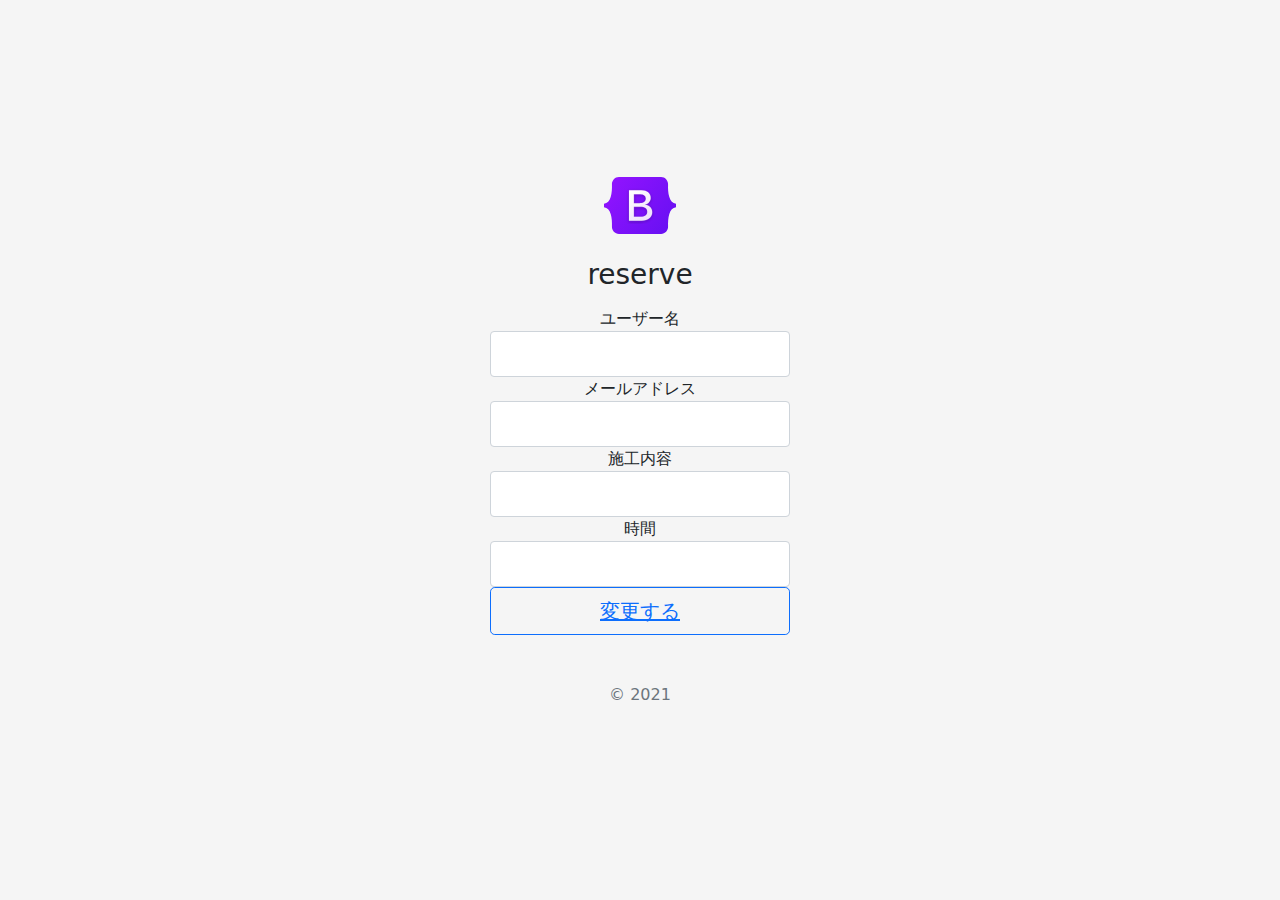
<file: Administrator/edit/index.html>
<!doctype html>
<html lang="ja">

<head>
  <meta charset="utf-8">
  <meta name="viewport" content="width=device-width, initial-scale=1">
  <meta name="description" content="">
  <meta name="author" content="Mark Otto, Jacob Thornton, and Bootstrap contributors">
  <meta name="generator" content="Hugo 0.79.0">
  <title>Signin Template · Bootstrap v5.0</title>

  <link rel="canonical" href="https://getbootstrap.com/docs/5.0/examples/sign-in/">



  <!-- Bootstrap core CSS -->
  <link href="bootstrap.min.css" rel="stylesheet">

  <style>
    .bd-placeholder-img {
      font-size: 1.125rem;
      text-anchor: middle;
      -webkit-user-select: none;
      -moz-user-select: none;
      user-select: none;
    }

    @media (min-width: 768px) {
      .bd-placeholder-img-lg {
        font-size: 3.5rem;
      }
    }
  </style>


  <!-- Custom styles for this template -->
  <link href="style.css" rel="stylesheet">
</head>

<body class="text-center">

  <main class="form-signin">
    <form>
      <img class="mb-4" src="../assets/brand/bootstrap-logo.svg" alt="" width="72" height="57">
      <h1 class="h3 mb-3 fw-normal">reserve</h1>
      <div class="form-group">
        <label>ユーザー名</label>
        <input type="text" class="form-control" style="width: 100%;">
        <label>メールアドレス</label>
        <input type="text" class="form-control" style="width: 100%;">
        <label>施工内容</label>
        <input type="text" class="form-control">
        <label>時間</label>
        <input type="text" class="form-control" style="width: 100%;">
      </div>


      <!-- <input type="checkbox" value="remember-me"> Remember me -->
      <button class="w-100 btn btn-lg btn btn-outline-primary" type="submit">
        <a href="../home/index.html" target="_self">変更する</a>
      </button>
      <p class="mt-5 mb-3 text-muted">&copy; 2021</p>
    </form>
  </main>



</body>

</html>
</file>
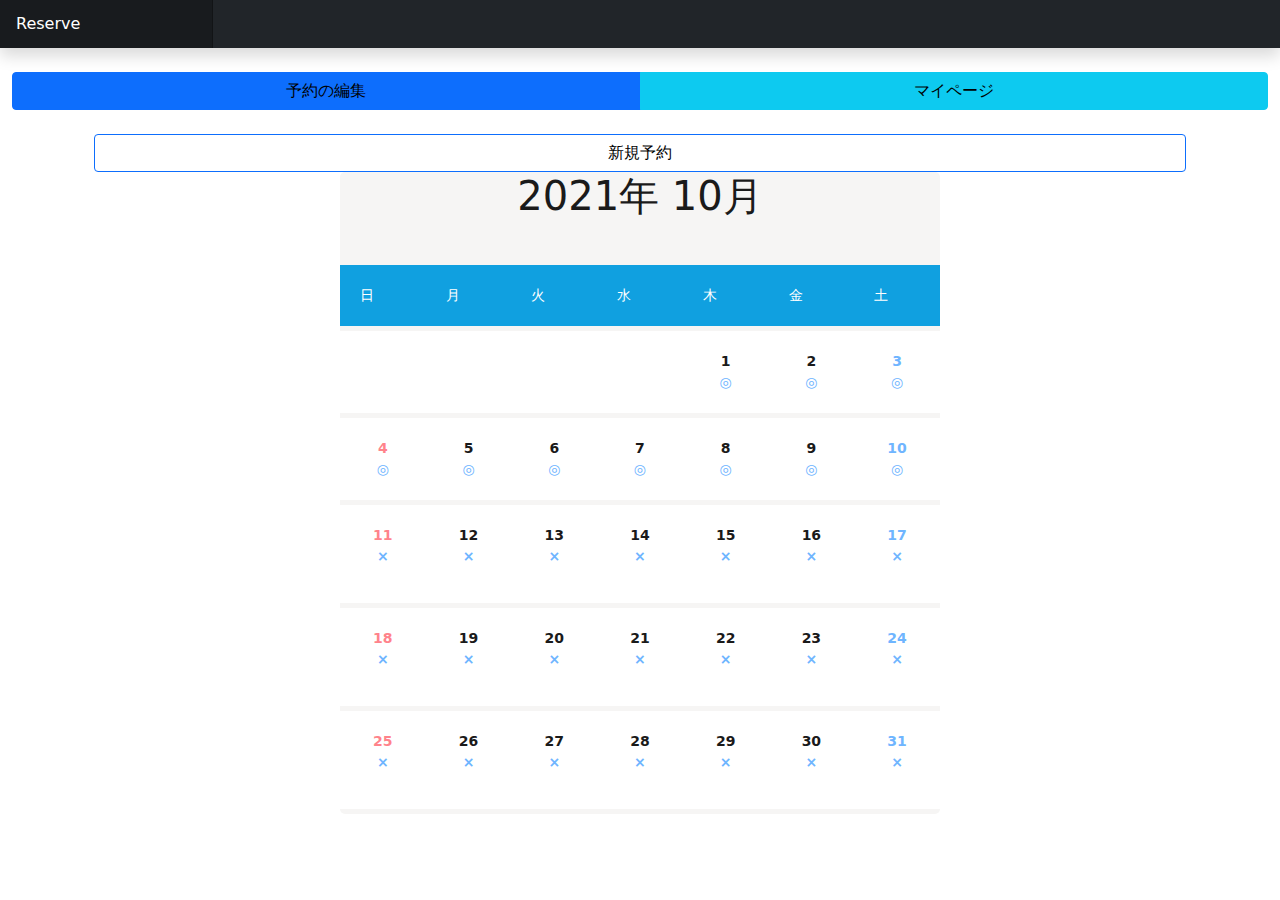
<file: Administrator/home/index.html>
<!doctype html>
<html lang="ja">

<head>
  <meta charset="utf-8">
  <meta name="viewport" content="width=device-width, initial-scale=1">
  <meta name="description" content="">
  <meta name="author" content="Mark Otto, Jacob Thornton, and Bootstrap contributors">
  <meta name="generator" content="Hugo 0.79.0">
  <title>Dashboard Template · Bootstrap v5.0</title>


  <link rel="canonical" href="https://getbootstrap.com/docs/5.0/examples/dashboard/">

  <link rel="stylesheet" href="style.css">




  <!-- Bootstrap core CSS -->
  <link href="bootstrap.min.css" rel="stylesheet">
  <style>
    .bd-placeholder-img {
      font-size: 1.125rem;
      text-anchor: middle;
      -webkit-user-select: none;
      -moz-user-select: none;
      user-select: none;
    }



    @media (min-width: 1200px) {
      .bd-placeholder-img-lg {
        font-size: 3.5rem;
      }
    }
  </style>


  <!-- Custom styles for this template -->
  <link href="dashboard.css" rel="stylesheet">

</head>

<body>

  <header class="navbar navbar-dark sticky-top bg-dark flex-md-nowrap p-0 shadow">
    <a class="navbar-brand col-md-3 col-lg-2 me-0 px-3" href="#">Reserve</a>
    <button class="navbar-toggler position-absolute d-md-none collapsed" type="button" data-bs-toggle="collapse"
      data-bs-target="#sidebarMenu" aria-controls="sidebarMenu" aria-expanded="false" aria-label="Toggle navigation">
      <span class="navbar-toggler-icon"></span>
    </button>

  </header>

  <div class="container-fluid">
    <div class="row">
      <nav id="sidebarMenu" class="col-md-3 col-lg-2 bg-light sidebar collapse">
        <div class="position-sticky pt-3">
          <ul class="nav flex-column">

            <li class="nav-item">
              <a class="nav-link" href="#">
                <button type="button" class="btn btn-outline-primary">予約の確認</button>
              </a>
            </li>

            <li class="nav-item">
              <a class="nav-link" href="#">
                <button type="button" class="btn btn-outline-primary">マイページ</button>
              </a>
            </li>


          </ul>


        </div>
      </nav>



      <div class="container mt-4">
        <div class="row justify-content-center">
          <div class="btn-group" role="group">
            <button type="button" class="btn btn-primary">
              <a class="link" href="../reservationlist/index.html" target="_self">予約の編集</a>
            </button>

            <button type="button" class="btn btn-info">
              <a class="link" href="../mypage/index.html" target="_self">マイページ</a>
            </button>
          </div>
        </div>


        <!-- <h1 class="text-center">施工依頼</h1>
        <div class="border-bottom"></div>
        <div class="row">
          <h2 class="col-12-lg-12">施工内容を選択</h2>
          <div class="border-bottom"></div>
          <form action="index.html" method="post">
            <div class="form-group">
              <div class="form-check form-check-inline">
                <input class="form-check-input" type="checkbox" value="" id="lightcourse">
                <label class="form-check-label" for="lightcourse">
                  組み立て
                </label>
              </div>
              <div class="form-check form-check-inline">
                <input class="form-check-input" type="checkbox" value="" id="standardcourse">
                <label class="form-check-label" for="standardcourse">
                  解体
                </label>

              </div>
              <div class="border-bottom"></div>
              <div class="form-check form-check-inline">
                <input class="form-check-input" type="checkbox" value="">
                <label class="form-check-label" for="standardcourse">
                  新築
                </label>
                <div class="form-check form-check-inline">
                  <input class="form-check-input" type="checkbox" value="">
                  <label class="form-check-label" for="standardcourse">
                    改修
                  </label>
                </div>
              </div>
              <div class="border-bottom"></div>
              <div class="form-check form-check-inline">
                <input class="form-check-input" type="checkbox" value="">
                <label class="form-check-label" for="standardcourse">
                  2F
                </label>
                <div class="form-check form-check-inline">
                  <input class="form-check-input" type="checkbox" value="">
                  <label class="form-check-label" for="standardcourse">
                    3F
                  </label>
                </div>
                <div class="form-check form-check-inline">
                  <input class="form-check-input" type="checkbox" value="">
                  <label class="form-check-label" for="standardcourse">
                    アパート
                  </label>
                </div>
                <div class="form-check form-check-inline">
                  <input class="form-check-input" type="checkbox" value="">
                  <label class="form-check-label" for="standardcourse">
                    マンション
                  </label>
                </div>
                <div class="form-check form-check-inline">
                  <input class="form-check-input" type="checkbox" value="">
                  <label class="form-check-label" for="standardcourse">
                    部分
                  </label>
                </div>
                <div class="form-check form-check-inline">
                  <input class="form-check-input" type="checkbox" value="">
                  <label class="form-check-label" for="standardcourse">
                    １面
                  </label>
                </div>
                <div class="form-check form-check-inline">
                  <input class="form-check-input" type="checkbox" value="">
                  <label class="form-check-label" for="standardcourse">
                    ２面
                  </label>
                </div>
                <div class="form-check form-check-inline">
                  <input class="form-check-input" type="checkbox" value="">
                  <label class="form-check-label" for="standardcourse">
                    ３面
                  </label>
                </div>
              </div>



            </div> -->

        <div class="container mt-4">
          <div class="row justify-content-center">
            <div class="btn-group" role="group">
              <button type="button" class="btn btn-outline-primary" onclick="return confirm('ページを移動しますか?');">
                <a class="link" href="../reservation form/index.html" target="_self">新規予約</a>
              </button>

            </div>
          </div>
        </div>






        </form>
      </div>



    </div>

  </div>

  </div>
  <div class="calendar-container">
    <h1>2021年 10月</h1>
    <table id="calendar">
      <tr>
        <th>日</th>
        <th>月</th>
        <th>火</th>
        <th>水</th>
        <th>木</th>
        <th>金</th>
        <th>土</th>
      </tr>
      <tr class="day">
        <td></td>
        <td></td>
        <td></td>
        <td></td>
        <td>1<a href="#">◎</a>
        </td>
        <td>2<a href="#">◎</a>
        </td>
        <td>3<a href="#">◎</a>
        </td>
      </tr>
      <tr class="day">
        <td>4
          <a href="#">◎</a>
        </td>

        <td>5<a href="../edit/index.html" target="">◎</a>
        </td>
        <td>6<a href="#">◎</a>
        </td>
        <td>7<a href="#">◎</a>
        </td>
        <td>8<a href="#">◎</a>
        </td>
        <td>9<a href="#">◎</a>
        </td>
        <td>10<a href="#">◎</a>
        </td>
      </tr>

      <tr class="day">
        <td>11 <p>×</p>
        </td>
        <td>12<p>×</p>
        </td>
        <td>13<p>×</p>
        </td>
        <td>14<p>×</p>
        </td>
        <td>15<p>×</p>
        </td>
        <td>16<p>×</p>
        </td>
        <td>17<p>×</p>
        </td>
      </tr>
      <tr class="day">
        <td>18<p>×</p>
        </td>
        <td>19<p>×</p>
        </td>
        <td>20<p>×</p>
        </td>
        <td>21<p>×</p>
        </td>
        <td>22<p>×</p>
        </td>
        <td>23<p>×</p>
        </td>
        <td>24<p>×</p>
        </td>
      </tr>
      <tr class="day">
        <td>25<p>×</p>
        </td>
        <td>26<p>×</p>
        </td>
        <td>27<p>×</p>
        </td>
        <td>28<p>×</p>
        </td>
        <td>29<p>×</p>
        </td>
        <td>30<p>×</p>
        </td>
        <td>31<p>×</p>
        </td>
      </tr>
    </table>



</body>

</html>
</file>
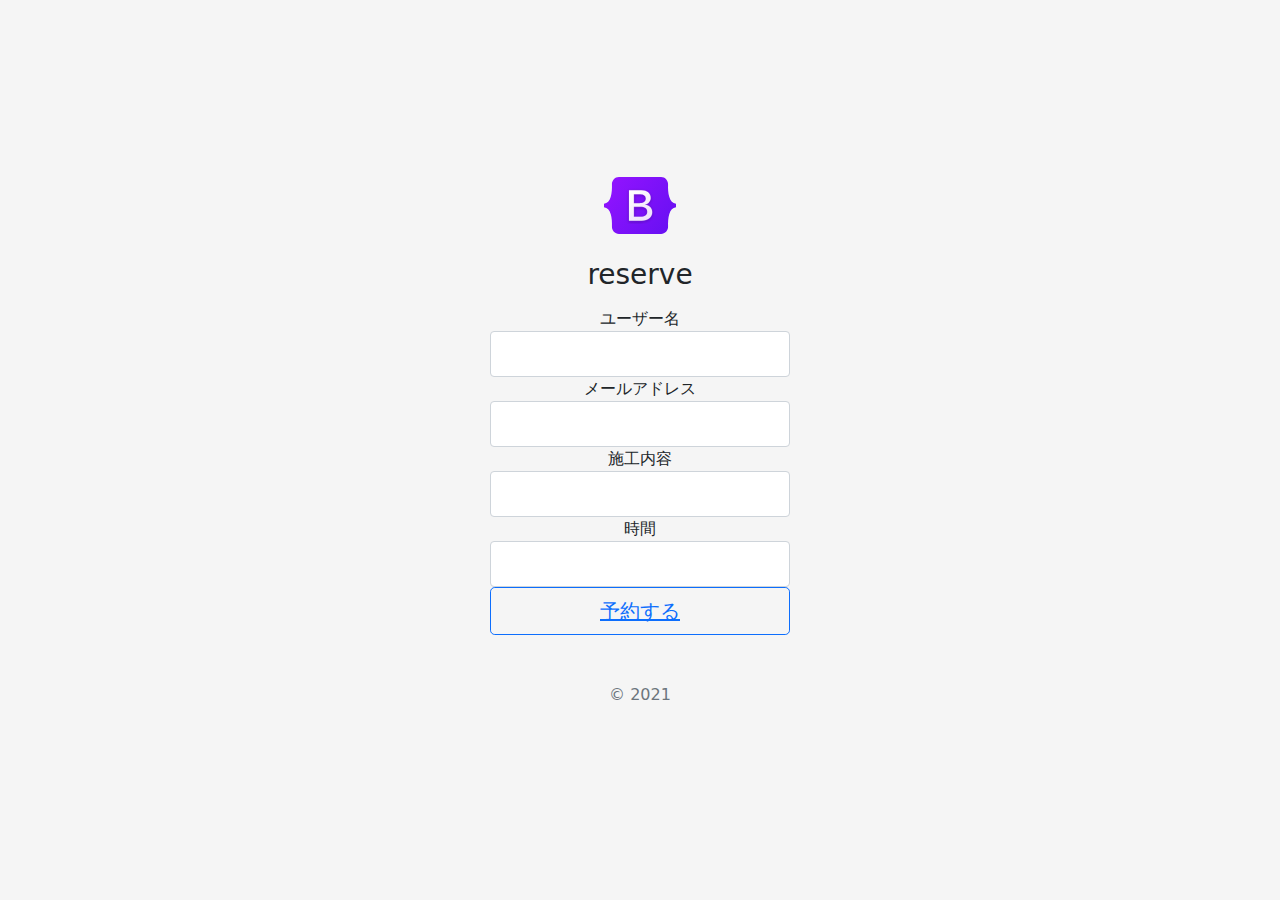
<file: Administrator/reservation form/index.html>
<!doctype html>
<html lang="ja">

<head>
  <meta charset="utf-8">
  <meta name="viewport" content="width=device-width, initial-scale=1">
  <meta name="description" content="">
  <meta name="author" content="Mark Otto, Jacob Thornton, and Bootstrap contributors">
  <meta name="generator" content="Hugo 0.79.0">
  <title>Signin Template · Bootstrap v5.0</title>

  <link rel="canonical" href="https://getbootstrap.com/docs/5.0/examples/sign-in/">



  <!-- Bootstrap core CSS -->
  <link href="bootstrap.min.css" rel="stylesheet">

  <style>
    .bd-placeholder-img {
      font-size: 1.125rem;
      text-anchor: middle;
      -webkit-user-select: none;
      -moz-user-select: none;
      user-select: none;
    }

    @media (min-width: 768px) {
      .bd-placeholder-img-lg {
        font-size: 3.5rem;
      }
    }
  </style>


  <!-- Custom styles for this template -->
  <link href="style.css" rel="stylesheet">
</head>

<body class="text-center">

  <main class="form-signin">
    <form>
      <img class="mb-4" src="../assets/brand/bootstrap-logo.svg" alt="" width="72" height="57">
      <h1 class="h3 mb-3 fw-normal">reserve</h1>
      <div class="form-group">
        <label>ユーザー名</label>
        <input type="text" class="form-control" style="width: 100%;">
        <label>メールアドレス</label>
        <input type="text" class="form-control" style="width: 100%;">
        <label>施工内容</label>
        <input type="text" class="form-control">
        <label>時間</label>
        <input type="text" class="form-control" style="width: 100%;">
      </div>


      <!-- <input type="checkbox" value="remember-me"> Remember me -->
      <button class="w-100 btn btn-lg btn btn-outline-primary" type="submit">
        <a href="../home/index.html" target="_self">予約する</a>
      </button>
      <p class="mt-5 mb-3 text-muted">&copy; 2021</p>
    </form>
  </main>



</body>

</html>
</file>
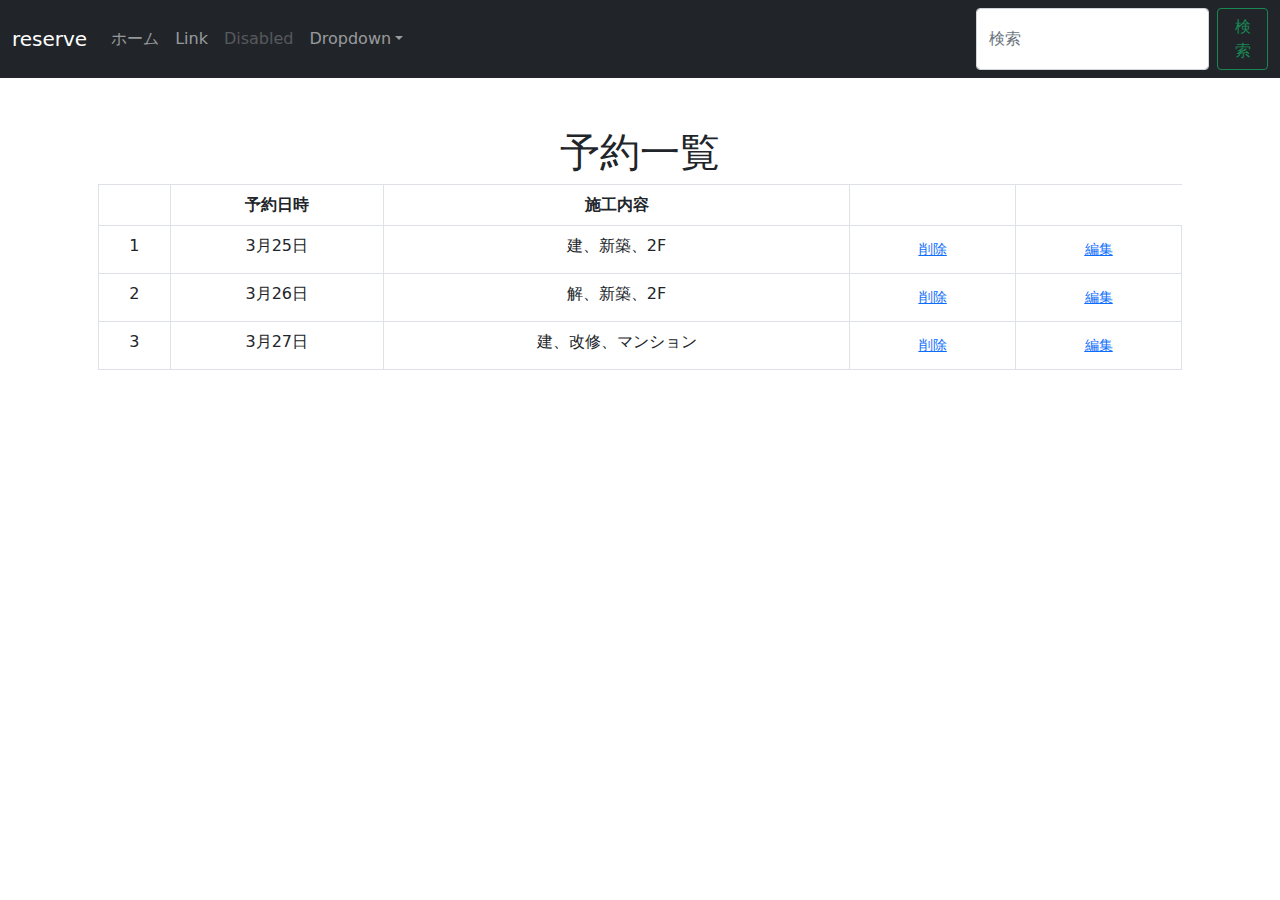
<file: Administrator/reservationlist/index.html>
<!doctype html>
<html lang="ja">

<head>
  <meta charset="utf-8">
  <meta name="viewport" content="width=device-width, initial-scale=1">
  <meta name="description" content="">
  <meta name="author" content="Mark Otto, Jacob Thornton, and Bootstrap contributors">
  <meta name="generator" content="Hugo 0.79.0">
  <title>Starter Template · Bootstrap v5.0</title>

  <link rel="canonical" href="https://getbootstrap.com/docs/5.0/examples/starter-template/">



  <!-- Bootstrap core CSS -->
  <link href="bootstrap.min.css" rel="stylesheet">

  <style>
    .bd-placeholder-img {
      font-size: 1.125rem;
      text-anchor: middle;
      -webkit-user-select: none;
      -moz-user-select: none;
      user-select: none;
    }

    @media (min-width: 768px) {
      .bd-placeholder-img-lg {
        font-size: 3.5rem;
      }
    }
  </style>


  <!-- Custom styles for this template -->
  <link href="starter-template.css" rel="stylesheet">
</head>

<body>

  <nav class="navbar navbar-expand-md navbar-dark bg-dark fixed-top">
    <div class="container-fluid">
      <a class="navbar-brand" href="#">reserve</a>
      <button class="navbar-toggler" type="button" data-bs-toggle="collapse" data-bs-target="#navbarsExampleDefault"
        aria-controls="navbarsExampleDefault" aria-expanded="false" aria-label="Toggle navigation">
        <span class="navbar-toggler-icon"></span>
      </button>

      <div class="collapse navbar-collapse" id="navbarsExampleDefault">
        <ul class="navbar-nav me-auto mb-2 mb-md-0">
          <li class="nav-item active">
            <a class="nav-link" aria-current="page" href="#">ホーム</a>
          </li>
          <li class="nav-item">
            <a class="nav-link" href="#">Link</a>
          </li>
          <li class="nav-item">
            <a class="nav-link disabled" href="#" tabindex="-1" aria-disabled="true">Disabled</a>
          </li>
          <li class="nav-item dropdown">
            <a class="nav-link dropdown-toggle" href="#" id="dropdown01" data-bs-toggle="dropdown"
              aria-expanded="false">Dropdown</a>
            <ul class="dropdown-menu" aria-labelledby="dropdown01">
              <li><a class="dropdown-item" href="#">Action</a></li>
              <li><a class="dropdown-item" href="#">Another action</a></li>
              <li><a class="dropdown-item" href="#">Something else here</a></li>
            </ul>
          </li>
        </ul>
        <form class="d-flex">
          <input class="form-control me-2" type="search" placeholder="検索" aria-label="Search">
          <button class="btn btn-outline-success" type="submit">検索</button>
        </form>
      </div>
    </div>
  </nav>

  <main class="container">

    <div class="starter-template text-center py-5 px-3">
      <h1>予約一覧</h1>
      <table class="table table-bordered">
        <thead>
          <tr>
            <th></th>
            <th>予約日時</th>
            <th>施工内容</th>
            <th></th>
          </tr>
        </thead>
        <tbody>
          <tr>

            <td>1</td>
            <td>3月25日</td>
            <td>建、新築、2F</td>
            <td><button type="submit" class="btn btn-link btn-sm" onclick="return confirm('削除しますか?');">
                <a href="../home/index.html" target="_self">削除</a>

              </button>
            <td><button type="submit" class="btn btn-link btn-sm">
                <a href="../edit/index.html" target="_self">編集</a>

              </button>
              <div class="modal fade" id="sampleModal" tabindex="-1">
                <div class="modal-dialog">
                  <div class="modal-content">
                    <div class="modal-header">
                      <button type="button" class="close" data-dismiss="modal"><span>×</span></button>
                      <h4 class="modal-title">タイトル</h4>
                    </div>
                    <div class="modal-body">
                      本文
                    </div>
                    <div class="modal-footer">
                      <button type="button" class="btn btn-default" data-dismiss="modal">閉じる</button>
                      <button type="button" class="btn btn-primary">ボタン</button>
                    </div>
                  </div>
                </div>
              </div>
            </td>
          </tr>
          <tr>
            <td>2</td>
            <td>3月26日</td>
            <td>解、新築、2F</td>
            <td><button type="submit" class="btn btn-link btn-sm" onclick="return confirm('削除しますか?');">
                <a href="../home/index.html" target="_self">削除</a>
              </button>
            <td><button type="submit" class="btn btn-link btn-sm">
                <a href="../edit/index.html" target="_self">編集</a>

              </button>
            </td>
          </tr>
          <tr>
            <td>3</td>
            <td>3月27日</td>
            <td>建、改修、マンション</td>
            <td><button type="button" class="btn btn-link btn-sm" onclick="return confirm('削除しますか?');">
                <a href="../home/index.html" target="_self">削除</a>
              </button></td>
            <td><button type="submit" class="btn btn-link btn-sm">
                <a href="../edit/index.html" target="_self">編集</a>

              </button>
          </tr>

        </tbody>
      </table>
    </div>

  </main><!-- /.container -->


  <script src="bootstrap.js"></script>


</body>

</html>
</file>
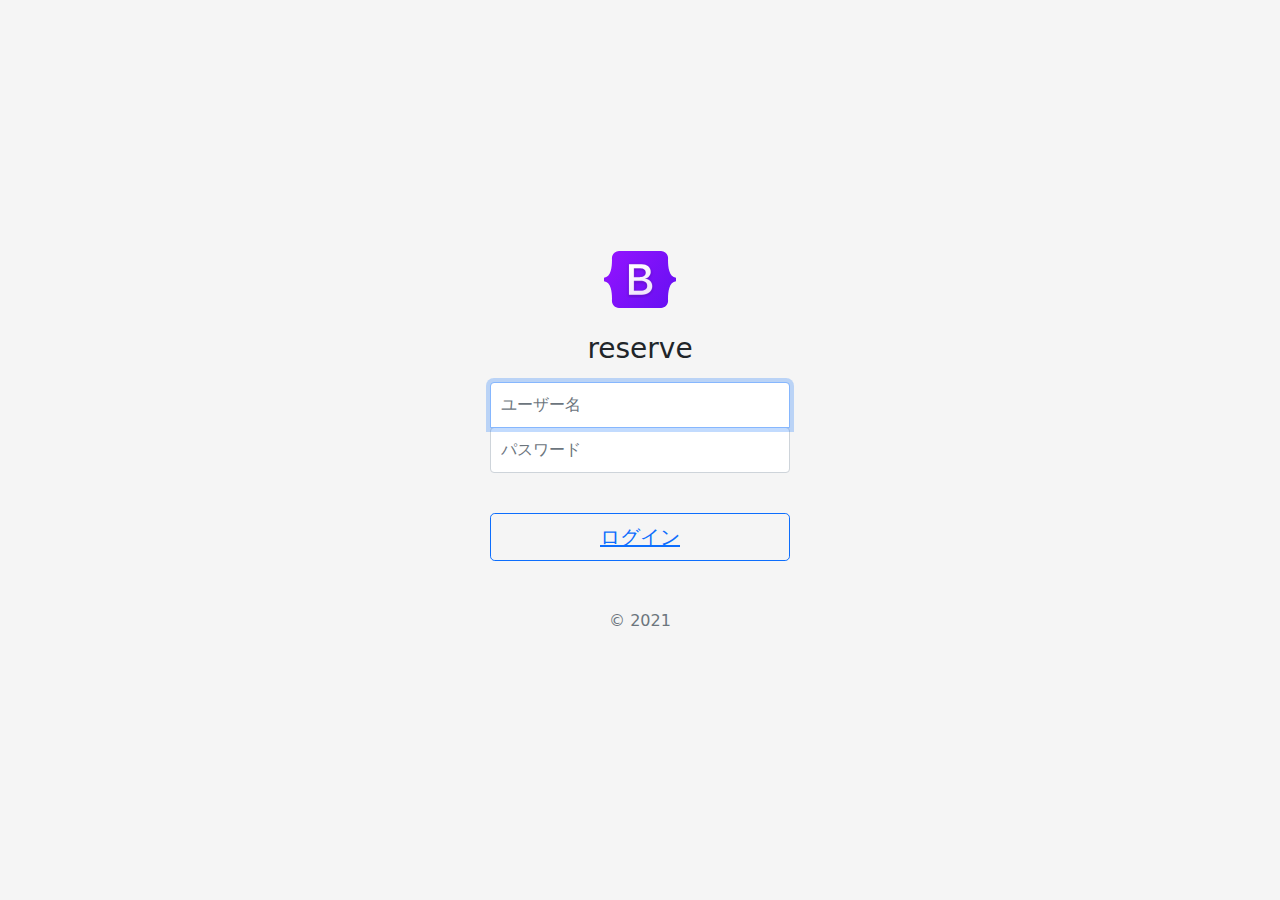
<file: Administrator/signin/index.html>
<!doctype html>
<html lang="en">

<head>
  <meta charset="utf-8">
  <meta name="viewport" content="width=device-width, initial-scale=1">
  <meta name="description" content="">
  <meta name="author" content="Mark Otto, Jacob Thornton, and Bootstrap contributors">
  <meta name="generator" content="Hugo 0.79.0">
  <title>Signin Template · Bootstrap v5.0</title>

  <link rel="canonical" href="https://getbootstrap.com/docs/5.0/examples/sign-in/">



  <!-- Bootstrap core CSS -->
  <link href="bootstrap.min.css" rel="stylesheet">
  <style>
    .bd-placeholder-img {
      font-size: 1.125rem;
      text-anchor: middle;
      -webkit-user-select: none;
      -moz-user-select: none;
      user-select: none;
    }

    @media (min-width: 768px) {
      .bd-placeholder-img-lg {
        font-size: 3.5rem;
      }
    }
  </style>


  <!-- Custom styles for this template -->
  <link href="style.css" rel="stylesheet">
</head>

<body class="text-center">

  <main class="form-signin">
    <form>
      <img class="mb-4" src="../assets/brand/bootstrap-logo.svg" alt="" width="72" height="57">
      <h1 class="h3 mb-3 fw-normal">reserve</h1>
      <label for="inputEmail" class="visually-hidden">ユーザー名</label>
      <input type="email" id="inputEmail" class="form-control" placeholder="ユーザー名" required autofocus>
      <label for="inputPassword" class="visually-hidden">パスワード</label>
      <input type="password" id="inputPassword" class="form-control" placeholder="パスワード" required>
      <div class="checkbox mb-3">
        <label>
          <!-- <input type="checkbox" value="remember-me"> Remember me -->
        </label>
      </div>

      <button class="w-100 btn btn-lg btn btn-outline-primary" type="submit">
        <a href="../home/index.html" target="_self">ログイン</a>
      </button>


      <p class="mt-5 mb-3 text-muted">&copy; 2021</p>
    </form>
  </main>



</body>

</html>
</file>
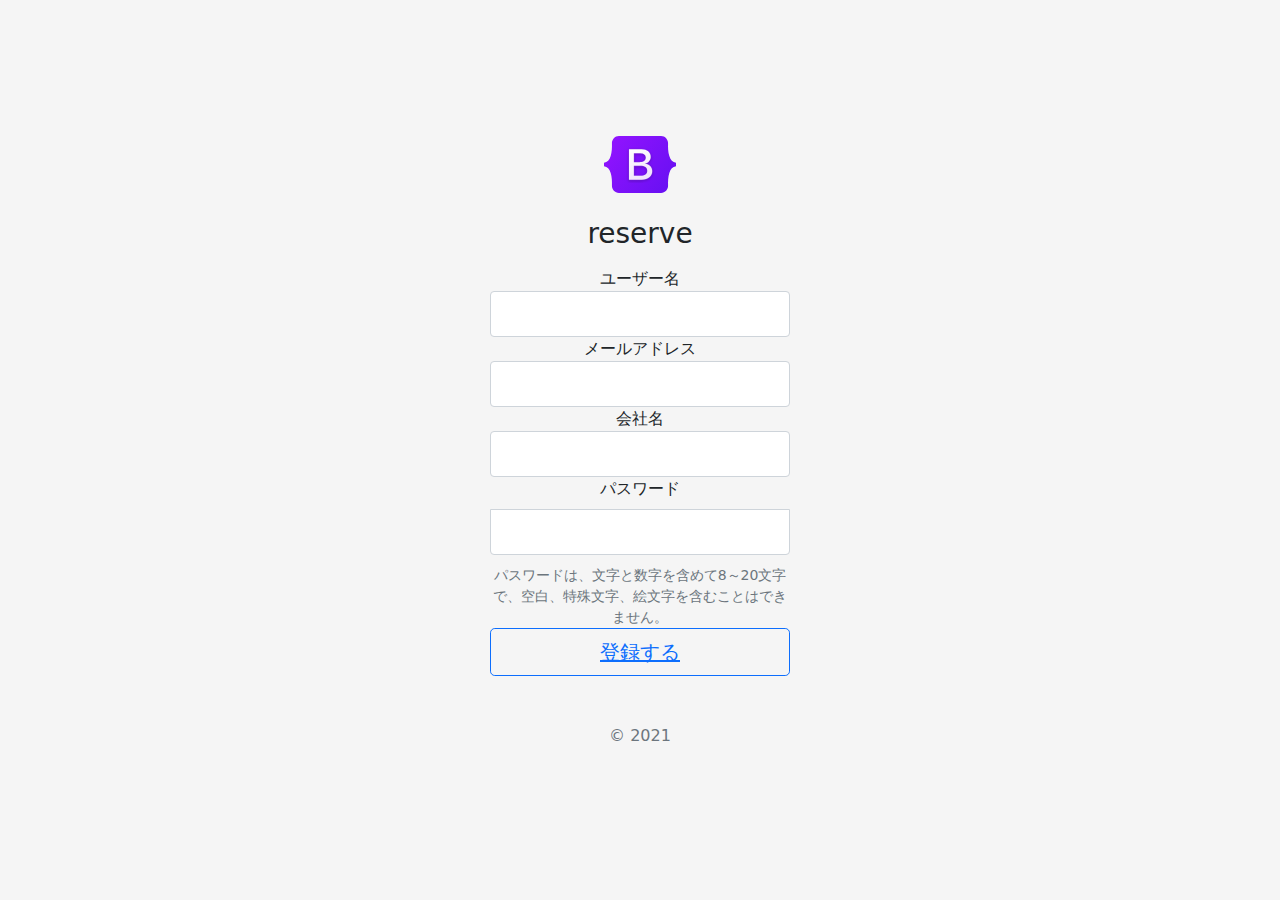
<file: Administrator/signup/index.html>
<!doctype html>
<html lang="en">

<head>
  <meta charset="utf-8">
  <meta name="viewport" content="width=device-width, initial-scale=1">
  <meta name="description" content="">
  <meta name="author" content="Mark Otto, Jacob Thornton, and Bootstrap contributors">
  <meta name="generator" content="Hugo 0.79.0">
  <title>Signin Template · Bootstrap v5.0</title>

  <link rel="canonical" href="https://getbootstrap.com/docs/5.0/examples/sign-in/">



  <!-- Bootstrap core CSS -->
  <link href="bootstrap.min.css" rel="stylesheet">

  <style>
    .bd-placeholder-img {
      font-size: 1.125rem;
      text-anchor: middle;
      -webkit-user-select: none;
      -moz-user-select: none;
      user-select: none;
    }

    @media (min-width: 768px) {
      .bd-placeholder-img-lg {
        font-size: 3.5rem;
      }
    }
  </style>


  <!-- Custom styles for this template -->
  <link href="style.css" rel="stylesheet">
</head>

<body class="text-center">

  <main class="form-signin">
    <form>
      <img class="mb-4" src="../assets/brand/bootstrap-logo.svg" alt="" width="72" height="57">
      <h1 class="h3 mb-3 fw-normal">reserve</h1>
      <div class="form-group">
        <label>ユーザー名</label>
        <input type="text" class="form-control" style="width: 100%;">
        <label>メールアドレス</label>
        <input type="text" class="form-control" style="width: 100%;">
        <label>会社名</label>
        <input type="text" class="form-control">
      </div>
      <label for="inputHelpBlock" class="form-label">パスワード</label>
      <input type="password" id="inputHelpBlock" class="form-control" aria-describedby="passwordHelpBlock">
      <div id="passwordHelpBlock" class="form-text">パスワードは、文字と数字を含めて8～20文字で、空白、特殊文字、絵文字を含むことはできません。</div>

      <!-- <input type="checkbox" value="remember-me"> Remember me -->
      <button class="w-100 btn btn-lg btn btn-outline-primary" type="submit">
        <a href="../home/index.html" target="_self">登録する</a>
      </button>
      <p class="mt-5 mb-3 text-muted">&copy; 2021</p>
    </form>
  </main>



</body>

</html>
</file>
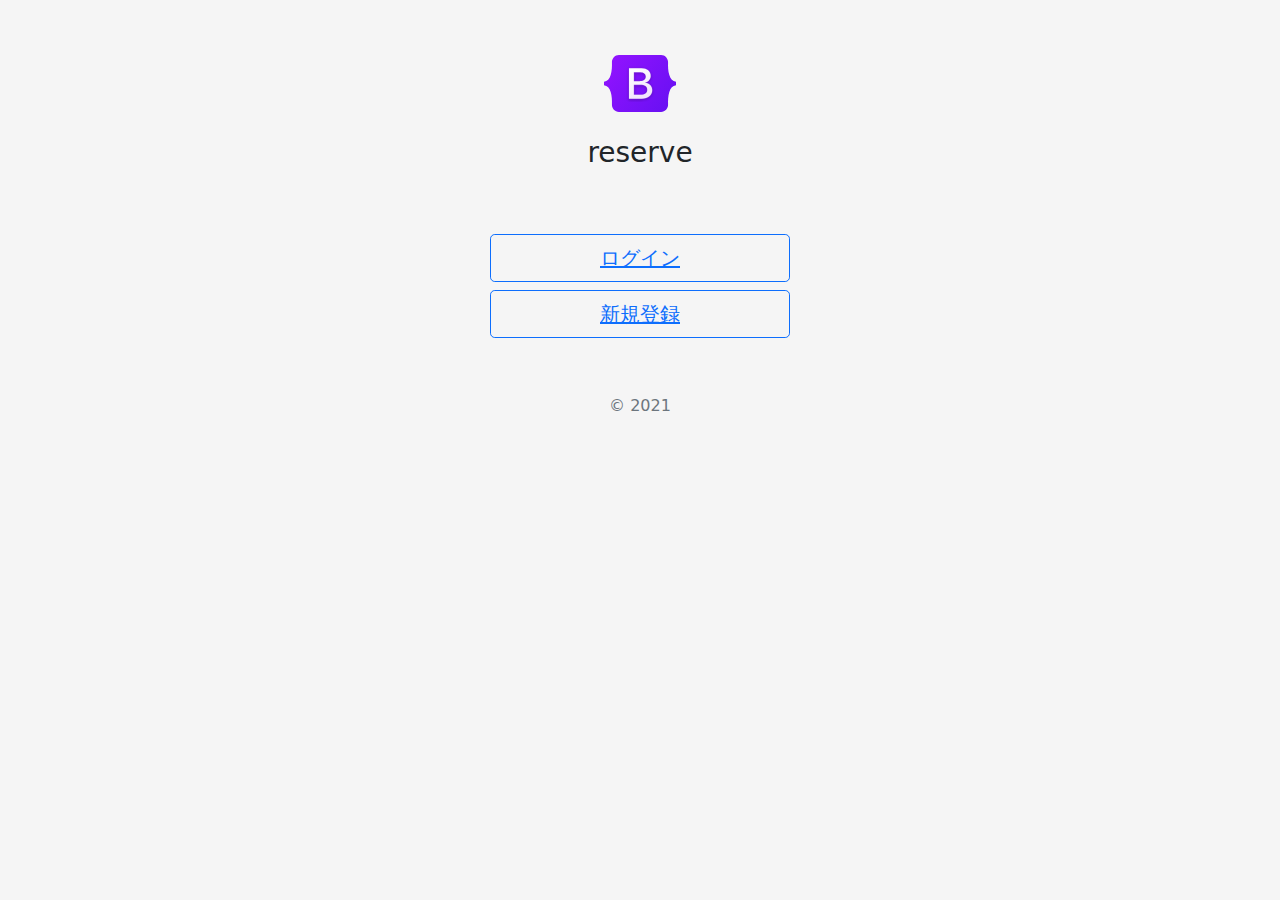
<file: Administrator/top/index.html>
<!doctype html>
<html lang="ja">

<head>
    <meta charset="utf-8">
    <meta name="viewport" content="width=device-width, initial-scale=1">
    <meta name="description" content="">
    <meta name="author" content="Mark Otto, Jacob Thornton, and Bootstrap contributors">
    <meta name="generator" content="Hugo 0.79.0">
    <title>Signin Template · Bootstrap v5.0</title>

    <link rel="canonical" href="https://getbootstrap.com/docs/5.0/examples/sign-in/">



    <!-- Bootstrap core CSS -->
    <link href="bootstrap.min.css" rel="stylesheet">

    <style>
        .bd-placeholder-img {
            font-size: 1.125rem;
            text-anchor: middle;
            -webkit-user-select: none;
            -moz-user-select: none;
            user-select: none;
        }

        @media (min-width: 768px) {
            .bd-placeholder-img-lg {
                font-size: 3.5rem;
            }
        }
    </style>


    <!-- Custom styles for this template -->
    <link href="style.css" rel="stylesheet">
</head>

<body class="text-center">

    <main class="form-signin">
        <form>
            <img class="mb-4 " src="../assets/brand/bootstrap-logo.svg" alt="" width="72" height="57">
            <h1 class="h3 mb-3 fw-normal">reserve</h1>
            <!-- <label for="inputEmail" class="visually-hidden">ユーザー名</label>
            <input type="email" id="inputEmail" class="form-control" placeholder="ユーザー名" required autofocus>
            <label for="inputPassword" class="visually-hidden">パスワード</label>
            <input type="password" id="inputPassword" class="form-control" placeholder="パスワード" required>
            <div class="checkbox mb-3">
                <label>
                    <input type="checkbox" value="remember-me"> Remember me
                </label>
            </div> -->
            <button class="w-100 mt-5  btn btn-lg btn btn-outline-primary" type="submit">
                <a href="../signin/index.html" target="_self">ログイン</a>
            </button>
            <div class="d-flex justify-content-center">
                <button class="w-100 my-2 btn btn-lg btn btn-outline-primary" type="submit">
                    <a href="../signup/index.html" target="_self">新規登録</a>
                </button>
            </div>
            <p class="mt-5 mb-3 text-muted">&copy; 2021</p>
        </form>
    </main>



</body>

</html>
</file>
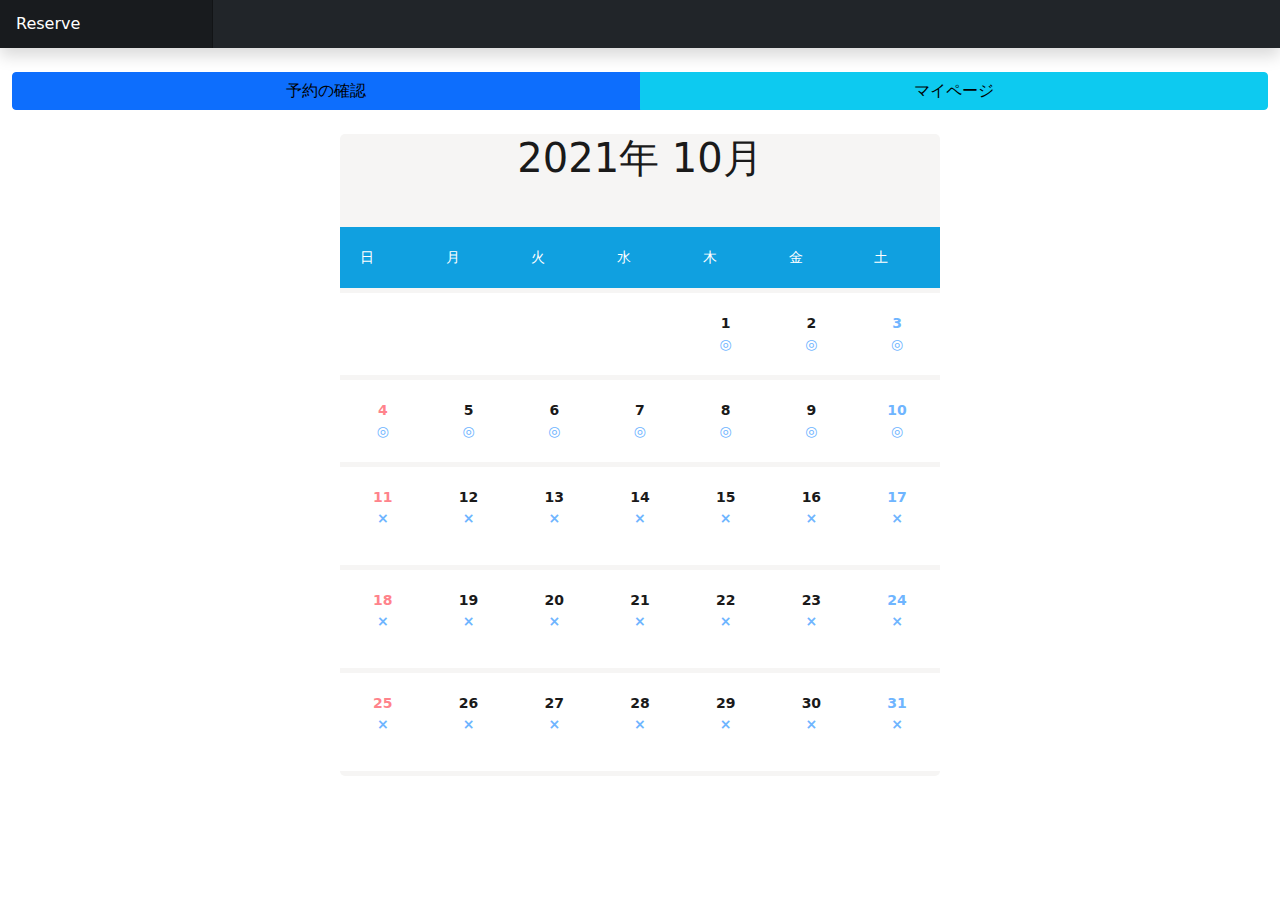
<file: user/home/index.html>
<!doctype html>
<html lang="ja">

<head>
  <meta charset="utf-8">
  <meta name="viewport" content="width=device-width, initial-scale=1">
  <meta name="description" content="">
  <meta name="author" content="Mark Otto, Jacob Thornton, and Bootstrap contributors">
  <meta name="generator" content="Hugo 0.79.0">
  <title>Dashboard Template · Bootstrap v5.0</title>


  <link rel="canonical" href="https://getbootstrap.com/docs/5.0/examples/dashboard/">

  <link rel="stylesheet" href="style.css">




  <!-- Bootstrap core CSS -->
  <link href="bootstrap.min.css" rel="stylesheet">
  <style>
    .bd-placeholder-img {
      font-size: 1.125rem;
      text-anchor: middle;
      -webkit-user-select: none;
      -moz-user-select: none;
      user-select: none;
    }



    @media (min-width: 1200px) {
      .bd-placeholder-img-lg {
        font-size: 3.5rem;
      }
    }
  </style>


  <!-- Custom styles for this template -->
  <link href="dashboard.css" rel="stylesheet">

</head>

<body>

  <header class="navbar navbar-dark sticky-top bg-dark flex-md-nowrap p-0 shadow">
    <a class="navbar-brand col-md-3 col-lg-2 me-0 px-3" href="#">Reserve</a>
    <button class="navbar-toggler position-absolute d-md-none collapsed" type="button" data-bs-toggle="collapse"
      data-bs-target="#sidebarMenu" aria-controls="sidebarMenu" aria-expanded="false" aria-label="Toggle navigation">
      <span class="navbar-toggler-icon"></span>
    </button>

  </header>

  <div class="container-fluid">
    <div class="row">
      <nav id="sidebarMenu" class="col-md-3 col-lg-2 bg-light sidebar collapse">
        <div class="position-sticky pt-3">
          <ul class="nav flex-column">

            <li class="nav-item">
              <a class="nav-link" href="#">
                <button type="button" class="btn btn-outline-primary">予約の確認</button>
              </a>
            </li>

            <li class="nav-item">
              <a class="nav-link" href="#">
                <button type="button" class="btn btn-outline-primary">マイページ</button>
              </a>
            </li>


          </ul>


        </div>
      </nav>



      <div class="container mt-4">
        <div class="row justify-content-center">
          <div class="btn-group" role="group">
            <button type="button" class="btn btn-primary">
              <a class="link" href="../reservationlist/index.html" target="_self">予約の確認</a>
            </button>

            <button type="button" class="btn btn-info">
              <a class="link" href="../mypage/index.html" target="_self">マイページ</a>
            </button>
          </div>
        </div>


        <!-- <h1 class="text-center">施工依頼</h1>
        <div class="border-bottom"></div>
        <div class="row">
          <h2 class="col-12-lg-12">施工内容を選択</h2>
          <div class="border-bottom"></div>
          <form action="index.html" method="post">
            <div class="form-group">
              <div class="form-check form-check-inline">
                <input class="form-check-input" type="checkbox" value="" id="lightcourse">
                <label class="form-check-label" for="lightcourse">
                  組み立て
                </label>
              </div>
              <div class="form-check form-check-inline">
                <input class="form-check-input" type="checkbox" value="" id="standardcourse">
                <label class="form-check-label" for="standardcourse">
                  解体
                </label>

              </div>
              <div class="border-bottom"></div>
              <div class="form-check form-check-inline">
                <input class="form-check-input" type="checkbox" value="">
                <label class="form-check-label" for="standardcourse">
                  新築
                </label>
                <div class="form-check form-check-inline">
                  <input class="form-check-input" type="checkbox" value="">
                  <label class="form-check-label" for="standardcourse">
                    改修
                  </label>
                </div>
              </div>
              <div class="border-bottom"></div>
              <div class="form-check form-check-inline">
                <input class="form-check-input" type="checkbox" value="">
                <label class="form-check-label" for="standardcourse">
                  2F
                </label>
                <div class="form-check form-check-inline">
                  <input class="form-check-input" type="checkbox" value="">
                  <label class="form-check-label" for="standardcourse">
                    3F
                  </label>
                </div>
                <div class="form-check form-check-inline">
                  <input class="form-check-input" type="checkbox" value="">
                  <label class="form-check-label" for="standardcourse">
                    アパート
                  </label>
                </div>
                <div class="form-check form-check-inline">
                  <input class="form-check-input" type="checkbox" value="">
                  <label class="form-check-label" for="standardcourse">
                    マンション
                  </label>
                </div>
                <div class="form-check form-check-inline">
                  <input class="form-check-input" type="checkbox" value="">
                  <label class="form-check-label" for="standardcourse">
                    部分
                  </label>
                </div>
                <div class="form-check form-check-inline">
                  <input class="form-check-input" type="checkbox" value="">
                  <label class="form-check-label" for="standardcourse">
                    １面
                  </label>
                </div>
                <div class="form-check form-check-inline">
                  <input class="form-check-input" type="checkbox" value="">
                  <label class="form-check-label" for="standardcourse">
                    ２面
                  </label>
                </div>
                <div class="form-check form-check-inline">
                  <input class="form-check-input" type="checkbox" value="">
                  <label class="form-check-label" for="standardcourse">
                    ３面
                  </label>
                </div>
              </div>



            </div> -->

        <div class="container mt-4">
          <div class="row justify-content-center">
            <div class="btn-group" role="group">


            </div>
          </div>
        </div>






        </form>
      </div>



    </div>

  </div>

  </div>
  <div class="calendar-container">
    <h1>2021年 10月</h1>
    <table id="calendar">
      <tr>
        <th>日</th>
        <th>月</th>
        <th>火</th>
        <th>水</th>
        <th>木</th>
        <th>金</th>
        <th>土</th>
      </tr>
      <tr class="day">
        <td></td>
        <td></td>
        <td></td>
        <td></td>
        <td>1<a href="../reservation form/index.html" target="">◎</a>
        </td>
        <td>2<a href="../reservation form/index.html" target="">◎</a>
        </td>
        <td>3<a href="../reservation form/index.html" target="">◎</a>
        </td>
      </tr>
      <tr class="day">
        <td>4<a href="../reservation form/index.html" target="">◎</a>
        </td>

        <td>5<a href="../reservation form/index.html" target="">◎</a>
        </td>
        <td>6<a href="../reservation form/index.html" target="">◎</a>
        </td>
        <td>7<a href="../reservation form/index.html" target="">◎</a>
        </td>
        <td>8<a href="../reservation form/index.html" target="">◎</a>
        </td>
        <td>9<a href="../reservation form/index.html" target="">◎</a>
        </td>
        <td>10<a href="../reservation form/index.html" target="">◎</a>
        </td>
      </tr>

      <tr class="day">
        <td>11 <p>×</p>
        </td>
        <td>12<p>×</p>
        </td>
        <td>13<p>×</p>
        </td>
        <td>14<p>×</p>
        </td>
        <td>15<p>×</p>
        </td>
        <td>16<p>×</p>
        </td>
        <td>17<p>×</p>
        </td>
      </tr>
      <tr class="day">
        <td>18<p>×</p>
        </td>
        <td>19<p>×</p>
        </td>
        <td>20<p>×</p>
        </td>
        <td>21<p>×</p>
        </td>
        <td>22<p>×</p>
        </td>
        <td>23<p>×</p>
        </td>
        <td>24<p>×</p>
        </td>
      </tr>
      <tr class="day">
        <td>25<p>×</p>
        </td>
        <td>26<p>×</p>
        </td>
        <td>27<p>×</p>
        </td>
        <td>28<p>×</p>
        </td>
        <td>29<p>×</p>
        </td>
        <td>30<p>×</p>
        </td>
        <td>31<p>×</p>
        </td>
      </tr>
    </table>



</body>

</html>
</file>
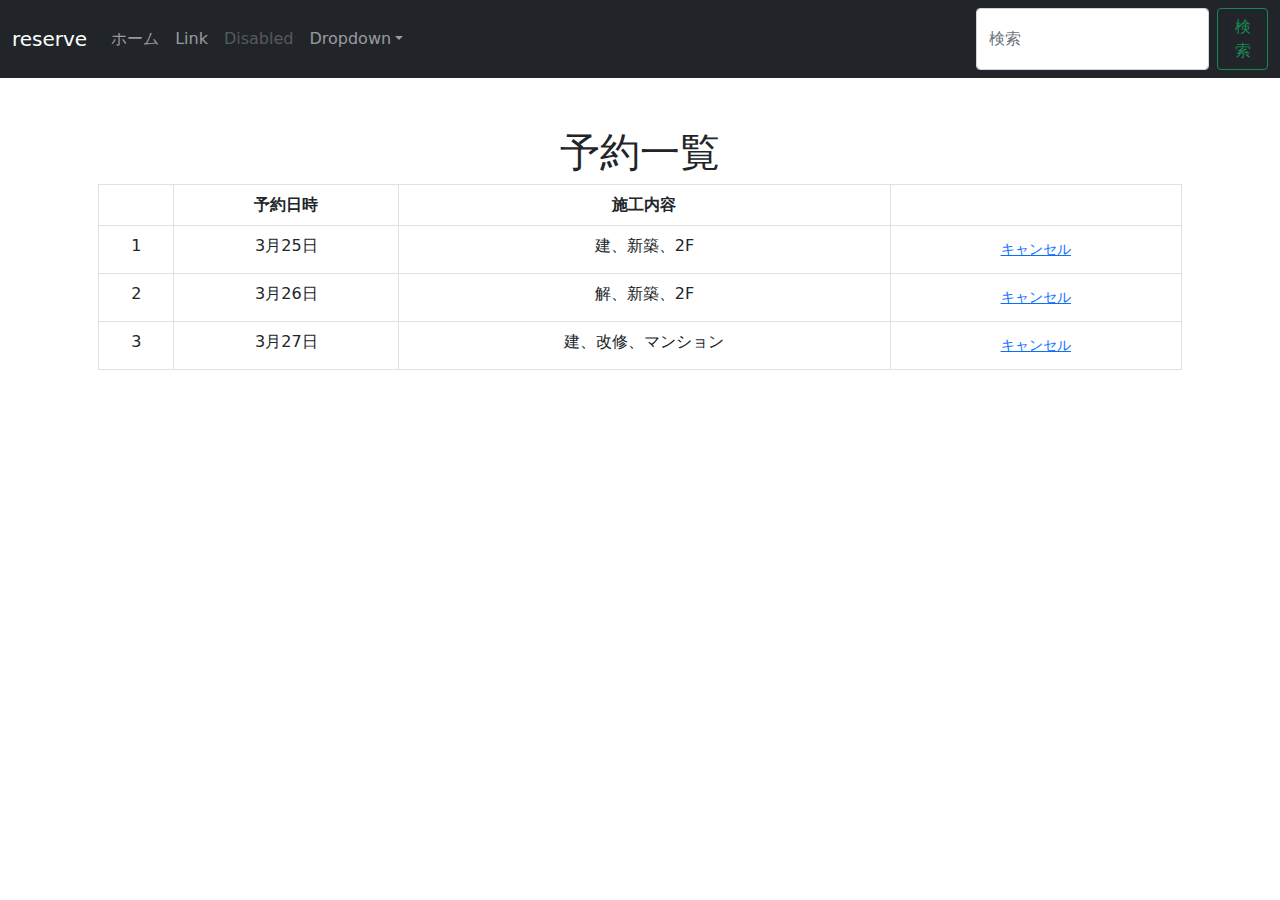
<file: user/reservationlist/index.html>
<!doctype html>
<html lang="en">

<head>
  <meta charset="utf-8">
  <meta name="viewport" content="width=device-width, initial-scale=1">
  <meta name="description" content="">
  <meta name="author" content="Mark Otto, Jacob Thornton, and Bootstrap contributors">
  <meta name="generator" content="Hugo 0.79.0">
  <title>Starter Template · Bootstrap v5.0</title>

  <link rel="canonical" href="https://getbootstrap.com/docs/5.0/examples/starter-template/">



  <!-- Bootstrap core CSS -->
  <link href="bootstrap.min.css" rel="stylesheet">

  <style>
    .bd-placeholder-img {
      font-size: 1.125rem;
      text-anchor: middle;
      -webkit-user-select: none;
      -moz-user-select: none;
      user-select: none;
    }

    @media (min-width: 768px) {
      .bd-placeholder-img-lg {
        font-size: 3.5rem;
      }
    }
  </style>


  <!-- Custom styles for this template -->
  <link href="starter-template.css" rel="stylesheet">
</head>

<body>

  <nav class="navbar navbar-expand-md navbar-dark bg-dark fixed-top">
    <div class="container-fluid">
      <a class="navbar-brand" href="#">reserve</a>
      <button class="navbar-toggler" type="button" data-bs-toggle="collapse" data-bs-target="#navbarsExampleDefault"
        aria-controls="navbarsExampleDefault" aria-expanded="false" aria-label="Toggle navigation">
        <span class="navbar-toggler-icon"></span>
      </button>

      <div class="collapse navbar-collapse" id="navbarsExampleDefault">
        <ul class="navbar-nav me-auto mb-2 mb-md-0">
          <li class="nav-item active">
            <a class="nav-link" aria-current="page" href="#">ホーム</a>
          </li>
          <li class="nav-item">
            <a class="nav-link" href="#">Link</a>
          </li>
          <li class="nav-item">
            <a class="nav-link disabled" href="#" tabindex="-1" aria-disabled="true">Disabled</a>
          </li>
          <li class="nav-item dropdown">
            <a class="nav-link dropdown-toggle" href="#" id="dropdown01" data-bs-toggle="dropdown"
              aria-expanded="false">Dropdown</a>
            <ul class="dropdown-menu" aria-labelledby="dropdown01">
              <li><a class="dropdown-item" href="#">Action</a></li>
              <li><a class="dropdown-item" href="#">Another action</a></li>
              <li><a class="dropdown-item" href="#">Something else here</a></li>
            </ul>
          </li>
        </ul>
        <form class="d-flex">
          <input class="form-control me-2" type="search" placeholder="検索" aria-label="Search">
          <button class="btn btn-outline-success" type="submit">検索</button>
        </form>
      </div>
    </div>
  </nav>

  <main class="container">

    <div class="starter-template text-center py-5 px-3">
      <h1>予約一覧</h1>
      <table class="table table-bordered">
        <thead>
          <tr>
            <th></th>
            <th>予約日時</th>
            <th>施工内容</th>
            <th></th>
          </tr>
        </thead>
        <tbody>
          <tr>

            <td>1</td>
            <td>3月25日</td>
            <td>建、新築、2F</td>
            <td><button type="submit" class="btn btn-link btn-sm" onclick="return confirm('キャンセルしますか?');">
                <a href="../home/index.html" target="_self">キャンセル</a>
              </button>
              <div class="modal fade" id="sampleModal" tabindex="-1">
                <div class="modal-dialog">
                  <div class="modal-content">
                    <div class="modal-header">
                      <button type="button" class="close" data-dismiss="modal"><span>×</span></button>
                      <h4 class="modal-title">タイトル</h4>
                    </div>
                    <div class="modal-body">
                      本文
                    </div>
                    <div class="modal-footer">
                      <button type="button" class="btn btn-default" data-dismiss="modal">閉じる</button>
                      <button type="button" class="btn btn-primary">ボタン</button>
                    </div>
                  </div>
                </div>
              </div>
            </td>
          </tr>
          <tr>
            <td>2</td>
            <td>3月26日</td>
            <td>解、新築、2F</td>
            <td><button type="submit" class="btn btn-link btn-sm" onclick="return confirm('キャンセルしますか?');">
                <a href="../home/index.html" target="_self">キャンセル</a>
              </button>
            </td>
          </tr>
          <tr>
            <td>3</td>
            <td>3月27日</td>
            <td>建、改修、マンション</td>
            <td><button type="button" class="btn btn-link btn-sm" onclick="return confirm('キャンセルしますか?');">
                <a href="../home/index.html" target="_self">キャンセル</a>
              </button></td>
          </tr>

        </tbody>
      </table>
    </div>

  </main><!-- /.container -->


  <script src="bootstrap.js"></script>


</body>

</html>
</file>
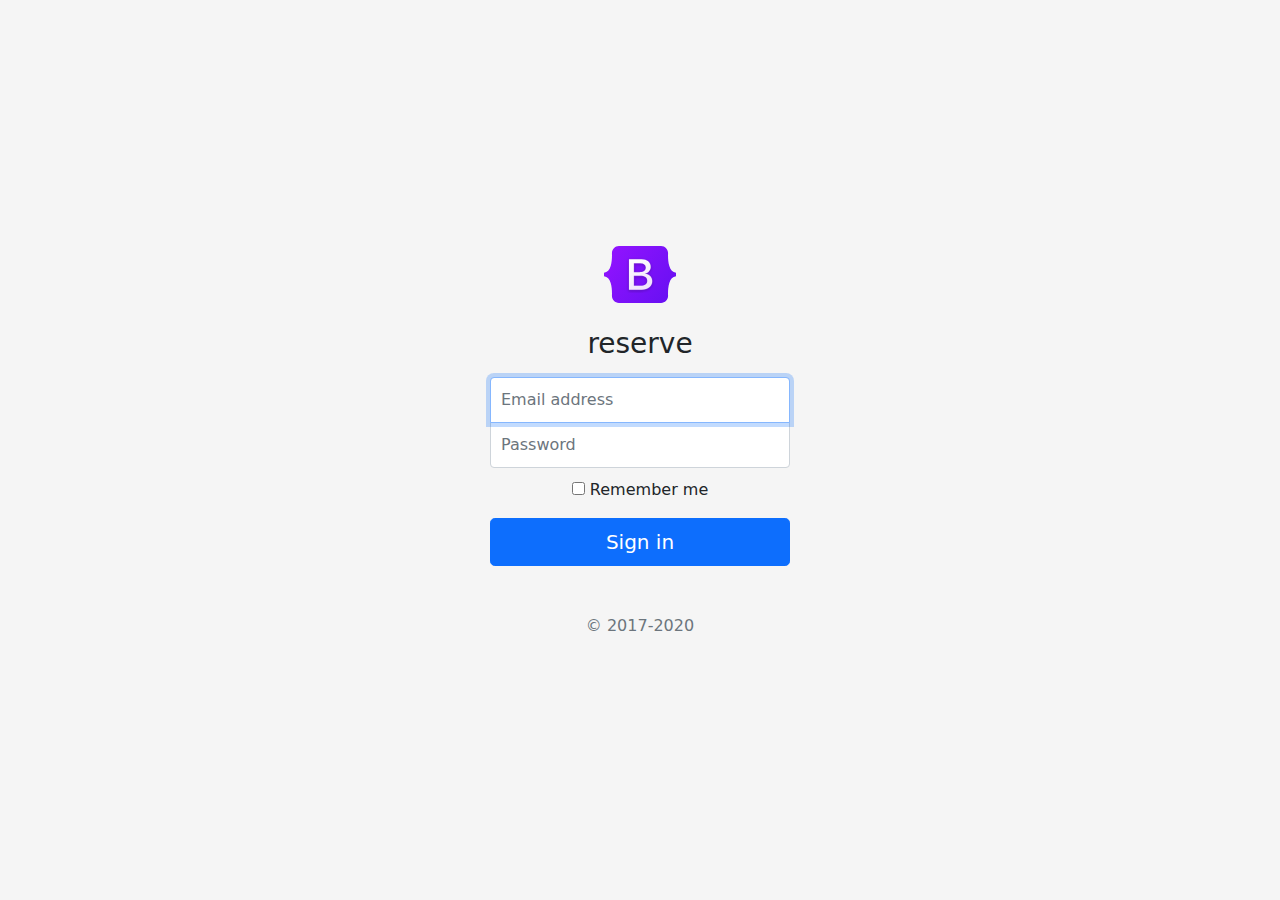
<file: user/signin/index.html>
<!doctype html>
<html lang="en">

<head>
  <meta charset="utf-8">
  <meta name="viewport" content="width=device-width, initial-scale=1">
  <meta name="description" content="">
  <meta name="author" content="Mark Otto, Jacob Thornton, and Bootstrap contributors">
  <meta name="generator" content="Hugo 0.79.0">
  <title>Signin Template · Bootstrap v5.0</title>

  <link rel="canonical" href="https://getbootstrap.com/docs/5.0/examples/sign-in/">



  <!-- Bootstrap core CSS -->
  <link href="bootstrap.min.css" rel="stylesheet">

  <style>
    .bd-placeholder-img {
      font-size: 1.125rem;
      text-anchor: middle;
      -webkit-user-select: none;
      -moz-user-select: none;
      user-select: none;
    }

    @media (min-width: 768px) {
      .bd-placeholder-img-lg {
        font-size: 3.5rem;
      }
    }
  </style>


  <!-- Custom styles for this template -->
  <link href="signin.css" rel="stylesheet">
</head>

<body class="text-center">

  <main class="form-signin">
    <form>
      <img class="mb-4" src="../assets/brand/bootstrap-logo.svg" alt="" width="72" height="57">
      <h1 class="h3 mb-3 fw-normal">reserve</h1>
      <label for="inputEmail" class="visually-hidden">Email address</label>
      <input type="email" id="inputEmail" class="form-control" placeholder="Email address" required autofocus>
      <label for="inputPassword" class="visually-hidden">Password</label>
      <input type="password" id="inputPassword" class="form-control" placeholder="Password" required>
      <div class="checkbox mb-3">
        <label>
          <input type="checkbox" value="remember-me"> Remember me
        </label>
      </div>
      <button class="w-100 btn btn-lg btn-primary" type="submit">Sign in</button>
      <p class="mt-5 mb-3 text-muted">&copy; 2017-2020</p>
    </form>
  </main>



</body>

</html>
</file>
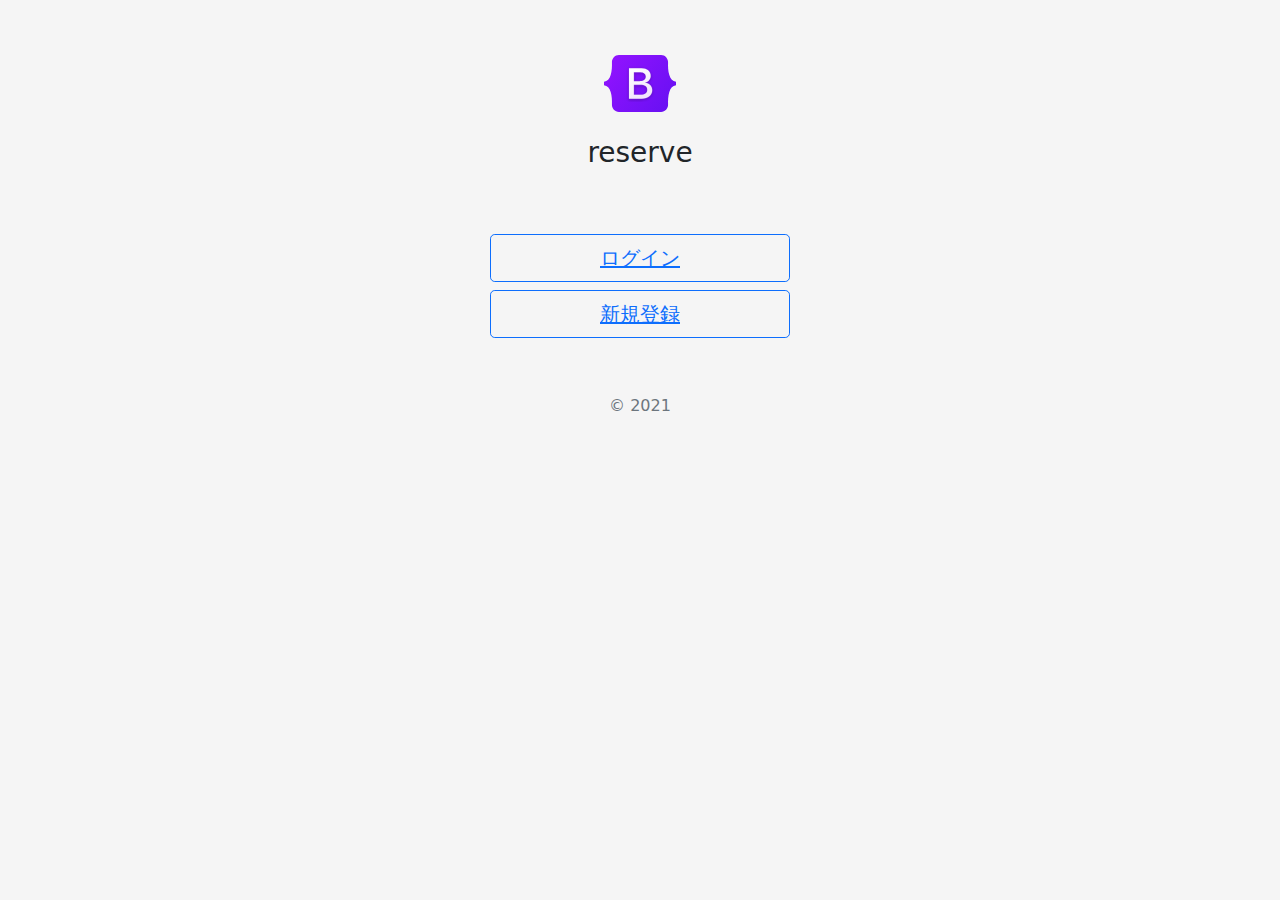
<file: user/top/index.html>
<!doctype html>
<html lang="en">

<head>
    <meta charset="utf-8">
    <meta name="viewport" content="width=device-width, initial-scale=1">
    <meta name="description" content="">
    <meta name="author" content="Mark Otto, Jacob Thornton, and Bootstrap contributors">
    <meta name="generator" content="Hugo 0.79.0">
    <title>Signin Template · Bootstrap v5.0</title>

    <link rel="canonical" href="https://getbootstrap.com/docs/5.0/examples/sign-in/">



    <!-- Bootstrap core CSS -->
    <link href="bootstrap.min.css" rel="stylesheet">

    <style>
        .bd-placeholder-img {
            font-size: 1.125rem;
            text-anchor: middle;
            -webkit-user-select: none;
            -moz-user-select: none;
            user-select: none;
        }

        @media (min-width: 768px) {
            .bd-placeholder-img-lg {
                font-size: 3.5rem;
            }
        }
    </style>


    <!-- Custom styles for this template -->
    <link href="style.css" rel="stylesheet">
</head>

<body class="text-center">

    <main class="form-signin">
        <form>
            <img class="mb-4 " src="../assets/brand/bootstrap-logo.svg" alt="" width="72" height="57">
            <h1 class="h3 mb-3 fw-normal">reserve</h1>
            <!-- <label for="inputEmail" class="visually-hidden">ユーザー名</label>
            <input type="email" id="inputEmail" class="form-control" placeholder="ユーザー名" required autofocus>
            <label for="inputPassword" class="visually-hidden">パスワード</label>
            <input type="password" id="inputPassword" class="form-control" placeholder="パスワード" required>
            <div class="checkbox mb-3">
                <label>
                    <input type="checkbox" value="remember-me"> Remember me
                </label>
            </div> -->
            <button class="w-100 mt-5  btn btn-lg btn btn-outline-primary" type="submit">
                <a href="../signin/index.html" target="_self">ログイン</a>
            </button>
            <div class="d-flex justify-content-center">
                <button class="w-100 my-2 btn btn-lg btn btn-outline-primary" type="submit">
                    <a href="../signup/index.html" target="_self">新規登録</a>
                </button>
            </div>
            <p class="mt-5 mb-3 text-muted">&copy; 2021</p>
        </form>
    </main>



</body>

</html>
</file>
<file: Administrator/edit/style.css>
html,
body {
  height: 100%;
}

body {
  display: flex;
  align-items: center;
  padding-top: 40px;
  padding-bottom: 40px;
  background-color: #f5f5f5;
}

.form-signin {
  width: 100%;
  max-width: 330px;
  padding: 15px;
  margin: auto;
}
.form-signin .checkbox {
  font-weight: 400;
}
.form-signin .form-control {
  position: relative;
  box-sizing: border-box;
  height: auto;
  padding: 10px;
  font-size: 16px;
}
.form-signin .form-control:focus {
  z-index: 2;
}
.form-signin input[type="email"] {
  margin-bottom: -1px;
  border-bottom-right-radius: 0;
  border-bottom-left-radius: 0;
}
.form-signin input[type="password"] {
  margin-bottom: 10px;
  border-top-left-radius: 0;
  border-top-right-radius: 0;
}
</file>
<file: Administrator/home/style.css>
/* html,
body {
  height: 100%;
}

body {
  display: flex;
  align-items: center;
  padding-top: 40px;
  padding-bottom: 40px;
  background-color: #f5f5f5;
} */

.form-signin {
  width: 100%;
  max-width: 330px;
  padding: 15px;
  margin: auto;
}
.form-signin .checkbox {
  font-weight: 400;
}
.form-signin .form-control {
  position: relative;
  box-sizing: border-box;
  height: auto;
  padding: 10px;
  font-size: 16px;
}
.form-signin .form-control:focus {
  z-index: 2;
}
.form-signin input[type="email"] {
  margin-bottom: -1px;
  border-bottom-right-radius: 0;
  border-bottom-left-radius: 0;
}
.form-signin input[type="password"] {
  margin-bottom: 10px;
  border-top-left-radius: 0;
  border-top-right-radius: 0;
}
.calendar-container {
  width: 600px;
  margin: 0 auto;
  border-radius: 5px;
  background: #f6f5f4;
  color: #1a1a1a;
}
h1 {
  height: 80px;
  line-height: 80px;
  text-align: center;
  font-size: 24px;
  margin: 0;
}
.calendar {
  padding: 0 0 30px 30px;
}
table {
  width: 100%;
}
th, td {
  text-align: center;
}
th {
  font-weight: normal;
  font-size: 14px;
}
td {
  font-weight: bold;
}
.day *:first-child {
  color: #ff838b;
}
.day *:last-child {
  color: #6fb5ff;
}
</file>
<file: Administrator/home/dashboard.css>
body {
  font-size: .875rem;
}

.feather {
  width: 16px;
  height: 16px;
  vertical-align: text-bottom;
}

/*
 * Sidebar
 */

.sidebar {
  position: fixed;
  top: 0;
  /* rtl:raw:
  right: 0;
  */
  bottom: 0;
  /* rtl:remove */
  left: 0;
  z-index: 100; /* Behind the navbar */
  padding: 48px 0 0; /* Height of navbar */
  box-shadow: inset -1px 0 0 rgba(0, 0, 0, .1);
}

@media (max-width: 767.98px) {
  .sidebar {
    top: 5rem;
  }
}

.sidebar-sticky {
  position: relative;
  top: 0;
  height: calc(100vh - 48px);
  padding-top: .5rem;
  overflow-x: hidden;
  overflow-y: auto; /* Scrollable contents if viewport is shorter than content. */
}

.sidebar .nav-link {
  font-weight: 500;
  color: #333;
}

.sidebar .nav-link .feather {
  margin-right: 4px;
  color: #727272;
}

.sidebar .nav-link.active {
  color: #007bff;
}

.sidebar .nav-link:hover .feather,
.sidebar .nav-link.active .feather {
  color: inherit;
}

.sidebar-heading {
  font-size: .75rem;
  text-transform: uppercase;
}

/*
 * Navbar
 */

.navbar-brand {
  padding-top: .75rem;
  padding-bottom: .75rem;
  font-size: 1rem;
  background-color: rgba(0, 0, 0, .25);
  box-shadow: inset -1px 0 0 rgba(0, 0, 0, .25);
}

.navbar .navbar-toggler {
  top: .25rem;
  right: 1rem;
}

.navbar .form-control {
  padding: .75rem 1rem;
  border-width: 0;
  border-radius: 0;
}

.form-control-dark {
  color: #fff;
  background-color: rgba(255, 255, 255, .1);
  border-color: rgba(255, 255, 255, .1);
}

.form-control-dark:focus {
  border-color: transparent;
  box-shadow: 0 0 0 3px rgba(255, 255, 255, .25);
}
table{
  border-collapse: separate;
  border-spacing: 0px 5px;
  margin: 0 auto;
}
td,th{
  padding: 20px;
}
th{
  background: #10a0e0;
  color: #fff;
}
td{
  background: #fff;
}
a{
  color:black;
   display: block;
   text-decoration: none;
   
 }
 
 .link:hover{
color:black;

 }
</file>
<file: Administrator/reservation form/style.css>
html,
body {
  height: 100%;
}

body {
  display: flex;
  align-items: center;
  padding-top: 40px;
  padding-bottom: 40px;
  background-color: #f5f5f5;
}

.form-signin {
  width: 100%;
  max-width: 330px;
  padding: 15px;
  margin: auto;
}
.form-signin .checkbox {
  font-weight: 400;
}
.form-signin .form-control {
  position: relative;
  box-sizing: border-box;
  height: auto;
  padding: 10px;
  font-size: 16px;
}
.form-signin .form-control:focus {
  z-index: 2;
}
.form-signin input[type="email"] {
  margin-bottom: -1px;
  border-bottom-right-radius: 0;
  border-bottom-left-radius: 0;
}
.form-signin input[type="password"] {
  margin-bottom: 10px;
  border-top-left-radius: 0;
  border-top-right-radius: 0;
}
</file>
<file: Administrator/reservationlist/starter-template.css>
body {
  padding-top: 5rem;
}
</file>
<file: Administrator/signin/style.css>
html,
body {
  height: 100%;
}

body {
  display: flex;
  align-items: center;
  padding-top: 40px;
  padding-bottom: 40px;
  background-color: #f5f5f5;
}

.form-signin {
  width: 100%;
  max-width: 330px;
  padding: 15px;
  margin: auto;
}
.form-signin .checkbox {
  font-weight: 400;
}
.form-signin .form-control {
  position: relative;
  box-sizing: border-box;
  height: auto;
  padding: 10px;
  font-size: 16px;
}
.form-signin .form-control:focus {
  z-index: 2;
}
.form-signin input[type="email"] {
  margin-bottom: -1px;
  border-bottom-right-radius: 0;
  border-bottom-left-radius: 0;
}
.form-signin input[type="text"] {
  margin-bottom: 10px;
  border-top-left-radius: 0;
  border-top-right-radius: 0;
}
</file>
<file: Administrator/signup/style.css>
html,
body {
  height: 100%;
}

body {
  display: flex;
  align-items: center;
  padding-top: 40px;
  padding-bottom: 40px;
  background-color: #f5f5f5;
}

.form-signin {
  width: 100%;
  max-width: 330px;
  padding: 15px;
  margin: auto;
}
.form-signin .checkbox {
  font-weight: 400;
}
.form-signin .form-control {
  position: relative;
  box-sizing: border-box;
  height: auto;
  padding: 10px;
  font-size: 16px;
}
.form-signin .form-control:focus {
  z-index: 2;
}
.form-signin input[type="email"] {
  margin-bottom: -1px;
  border-bottom-right-radius: 0;
  border-bottom-left-radius: 0;
}
.form-signin input[type="password"] {
  margin-bottom: 10px;
  border-top-left-radius: 0;
  border-top-right-radius: 0;
}
</file>
<file: Administrator/top/style.css>
html,
body {
  height: 20%;
}

body {
  display: flex;
  align-items: center;
  padding-top: 40px;
  padding-bottom: 40px;
  background-color: #f5f5f5;
}

.form-signin {
  width: 100%;
  max-width: 330px;
  padding: 15px;
  margin: auto;
}
.form-signin .checkbox {
  font-weight: 400;
}
.form-signin .form-control {
  position: relative;
  box-sizing: border-box;
  height: auto;
  padding: 10px;
  font-size: 16px;
}
.form-signin .form-control:focus {
  z-index: 2;
}
.form-signin input[type="email"] {
  margin-bottom: -1px;
  border-bottom-right-radius: 0;
  border-bottom-left-radius: 0;
}
.form-signin input[type="password"] {
  margin-bottom: 10px;
  border-top-left-radius: 0;
  border-top-right-radius: 0;
}
</file>
<file: user/home/style.css>
/* html,
body {
  height: 100%;
}

body {
  display: flex;
  align-items: center;
  padding-top: 40px;
  padding-bottom: 40px;
  background-color: #f5f5f5;
} */

.form-signin {
  width: 100%;
  max-width: 330px;
  padding: 15px;
  margin: auto;
}
.form-signin .checkbox {
  font-weight: 400;
}
.form-signin .form-control {
  position: relative;
  box-sizing: border-box;
  height: auto;
  padding: 10px;
  font-size: 16px;
}
.form-signin .form-control:focus {
  z-index: 2;
}
.form-signin input[type="email"] {
  margin-bottom: -1px;
  border-bottom-right-radius: 0;
  border-bottom-left-radius: 0;
}
.form-signin input[type="password"] {
  margin-bottom: 10px;
  border-top-left-radius: 0;
  border-top-right-radius: 0;
}
.calendar-container {
  width: 600px;
  margin: 0 auto;
  border-radius: 5px;
  background: #f6f5f4;
  color: #1a1a1a;
}
h1 {
  height: 80px;
  line-height: 80px;
  text-align: center;
  font-size: 24px;
  margin: 0;
}
.calendar {
  padding: 0 0 30px 30px;
}
table {
  width: 100%;
}
th, td {
  text-align: center;
}
th {
  font-weight: normal;
  font-size: 14px;
}
td {
  font-weight: bold;
}
.day *:first-child {
  color: #ff838b;
}
.day *:last-child {
  color: #6fb5ff;
}
</file>
<file: user/home/dashboard.css>
body {
  font-size: .875rem;
}

.feather {
  width: 16px;
  height: 16px;
  vertical-align: text-bottom;
}

/*
 * Sidebar
 */

.sidebar {
  position: fixed;
  top: 0;
  /* rtl:raw:
  right: 0;
  */
  bottom: 0;
  /* rtl:remove */
  left: 0;
  z-index: 100; /* Behind the navbar */
  padding: 48px 0 0; /* Height of navbar */
  box-shadow: inset -1px 0 0 rgba(0, 0, 0, .1);
}

@media (max-width: 767.98px) {
  .sidebar {
    top: 5rem;
  }
}

.sidebar-sticky {
  position: relative;
  top: 0;
  height: calc(100vh - 48px);
  padding-top: .5rem;
  overflow-x: hidden;
  overflow-y: auto; /* Scrollable contents if viewport is shorter than content. */
}

.sidebar .nav-link {
  font-weight: 500;
  color: #333;
}

.sidebar .nav-link .feather {
  margin-right: 4px;
  color: #727272;
}

.sidebar .nav-link.active {
  color: #007bff;
}

.sidebar .nav-link:hover .feather,
.sidebar .nav-link.active .feather {
  color: inherit;
}

.sidebar-heading {
  font-size: .75rem;
  text-transform: uppercase;
}

/*
 * Navbar
 */

.navbar-brand {
  padding-top: .75rem;
  padding-bottom: .75rem;
  font-size: 1rem;
  background-color: rgba(0, 0, 0, .25);
  box-shadow: inset -1px 0 0 rgba(0, 0, 0, .25);
}

.navbar .navbar-toggler {
  top: .25rem;
  right: 1rem;
}

.navbar .form-control {
  padding: .75rem 1rem;
  border-width: 0;
  border-radius: 0;
}

.form-control-dark {
  color: #fff;
  background-color: rgba(255, 255, 255, .1);
  border-color: rgba(255, 255, 255, .1);
}

.form-control-dark:focus {
  border-color: transparent;
  box-shadow: 0 0 0 3px rgba(255, 255, 255, .25);
}
table{
  border-collapse: separate;
  border-spacing: 0px 5px;
  margin: 0 auto;
}
td,th{
  padding: 20px;
}
th{
  background: #10a0e0;
  color: #fff;
}
td{
  background: #fff;
}
a{
  color:black;
   display: block;
   text-decoration: none;
   
 }
 
 .link:hover{
color:black;

 }
</file>
<file: user/reservationlist/starter-template.css>
body {
  padding-top: 5rem;
}
</file>
<file: user/signin/signin.css>
html,
body {
  height: 100%;
}

body {
  display: flex;
  align-items: center;
  padding-top: 40px;
  padding-bottom: 40px;
  background-color: #f5f5f5;
}

.form-signin {
  width: 100%;
  max-width: 330px;
  padding: 15px;
  margin: auto;
}
.form-signin .checkbox {
  font-weight: 400;
}
.form-signin .form-control {
  position: relative;
  box-sizing: border-box;
  height: auto;
  padding: 10px;
  font-size: 16px;
}
.form-signin .form-control:focus {
  z-index: 2;
}
.form-signin input[type="email"] {
  margin-bottom: -1px;
  border-bottom-right-radius: 0;
  border-bottom-left-radius: 0;
}
.form-signin input[type="password"] {
  margin-bottom: 10px;
  border-top-left-radius: 0;
  border-top-right-radius: 0;
}
</file>
<file: user/top/style.css>
html,
body {
  height: 20%;
}

body {
  display: flex;
  align-items: center;
  padding-top: 40px;
  padding-bottom: 40px;
  background-color: #f5f5f5;
}

.form-signin {
  width: 100%;
  max-width: 330px;
  padding: 15px;
  margin: auto;
}
.form-signin .checkbox {
  font-weight: 400;
}
.form-signin .form-control {
  position: relative;
  box-sizing: border-box;
  height: auto;
  padding: 10px;
  font-size: 16px;
}
.form-signin .form-control:focus {
  z-index: 2;
}
.form-signin input[type="email"] {
  margin-bottom: -1px;
  border-bottom-right-radius: 0;
  border-bottom-left-radius: 0;
}
.form-signin input[type="password"] {
  margin-bottom: 10px;
  border-top-left-radius: 0;
  border-top-right-radius: 0;
}
</file>
